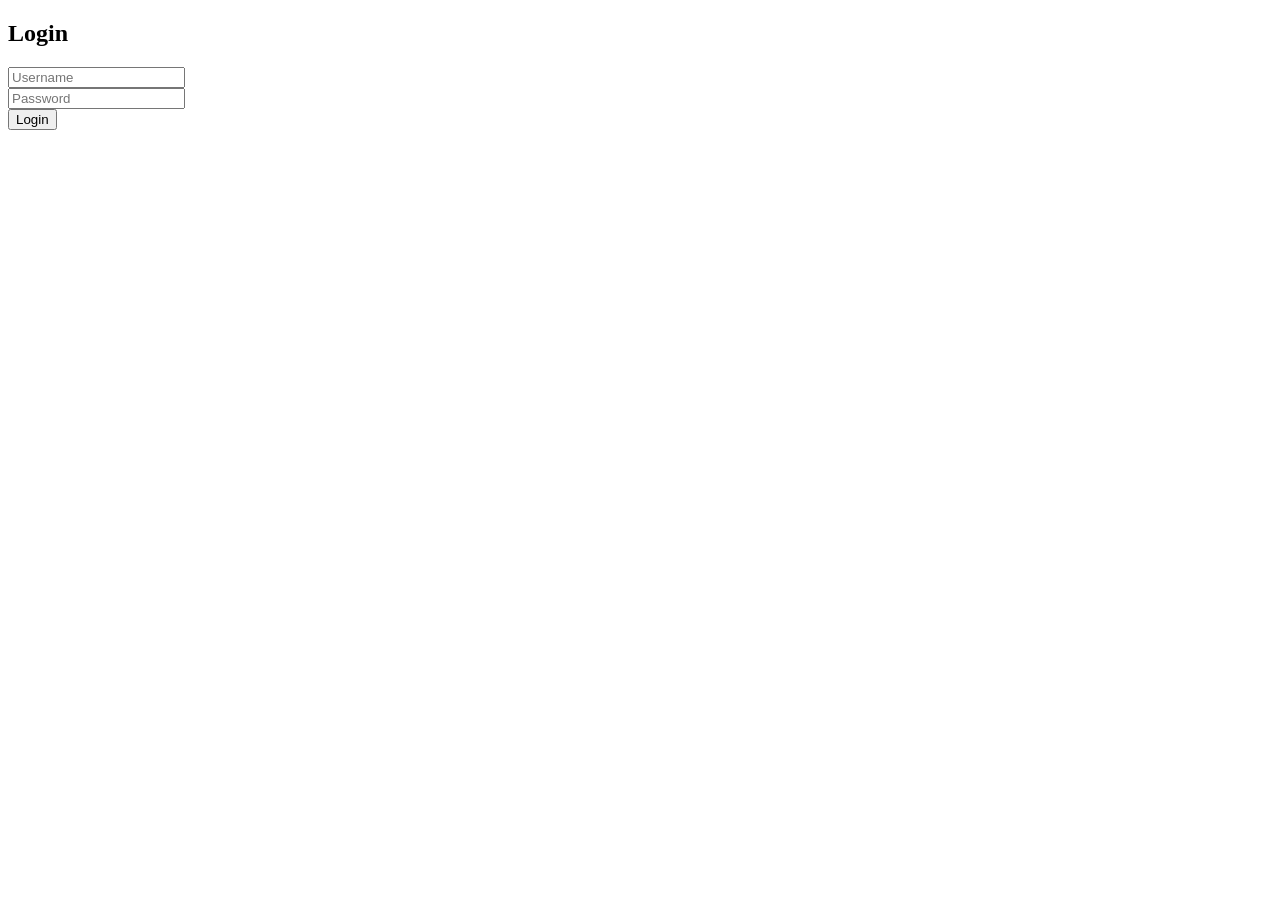
<file: index.html>
<!DOCTYPE html>
<html>
<head>
    <title>MFA Login</title>
    <link rel="stylesheet" href="style.css">
</head>
<body>
    <h2>Login</h2>
    <form action="/login" method="post">
        <input type="text" name="username" placeholder="Username" required><br>
        <input type="password" name="password" placeholder="Password" required><br>
        <button type="submit">Login</button>
    </form>
</body>
</html>
</file>
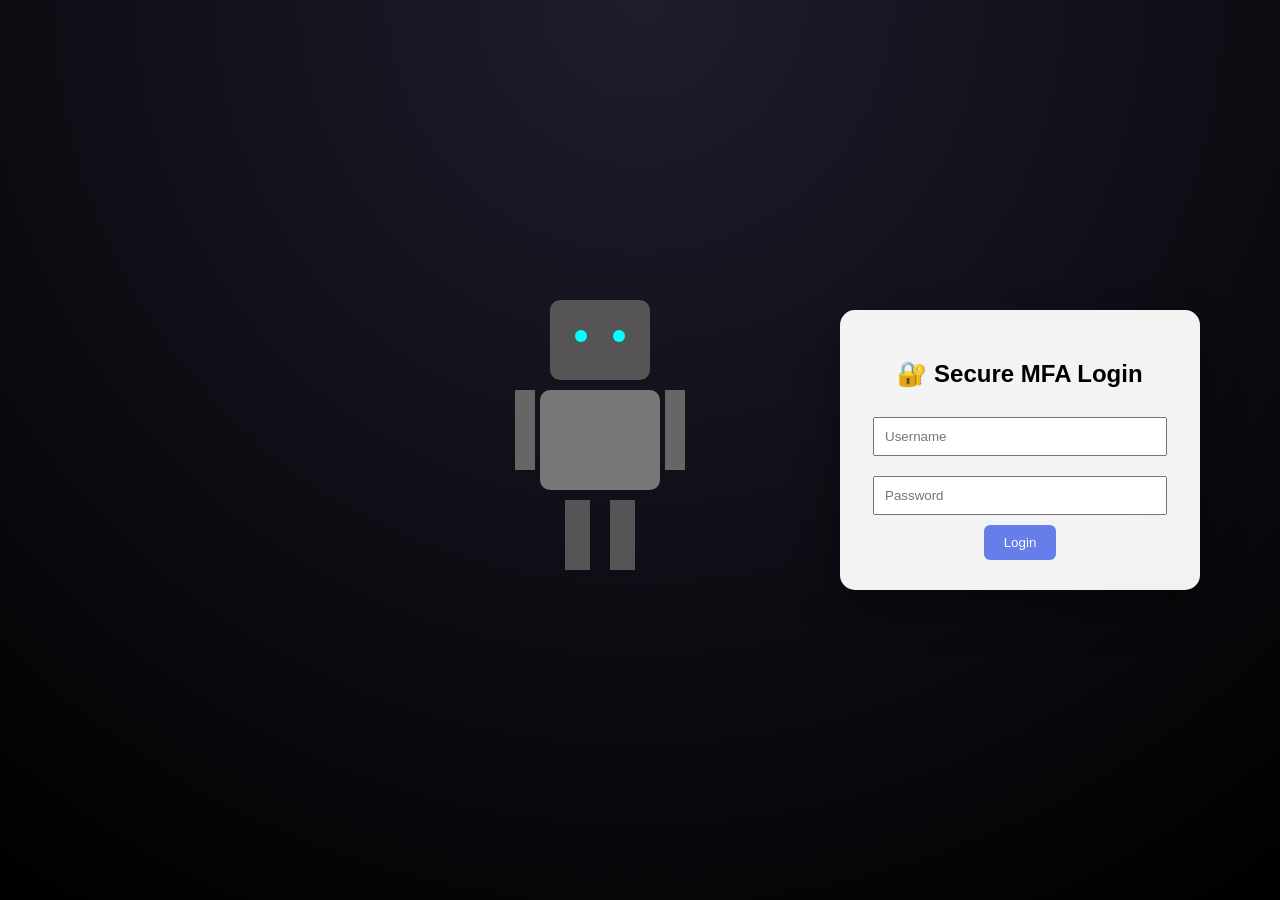
<file: login.html>
<!DOCTYPE html>
<html lang="en">
<head>
    <title>MFA Secure Login</title>
    <link rel="stylesheet" href="style.css">
</head>
<body class="robot-bg">

    <div class="scene">
        <div class="robot">
            <div class="head">
                <div class="eye left"></div>
                <div class="eye right"></div>
            </div>
            <div class="body"></div>
            <div class="arm left"></div>
            <div class="arm right"></div>
            <div class="leg left"></div>
            <div class="leg right"></div>
        </div>
    </div>

    <div class="login-card">
        <h2>🔐 Secure MFA Login</h2>
        <form action="/login" method="post">
            <input type="text" name="username" placeholder="Username" required>
            <input type="password" name="password" placeholder="Password" required>
            <button>Login</button>
        </form>
    </div>

</body>
</html>
</file>
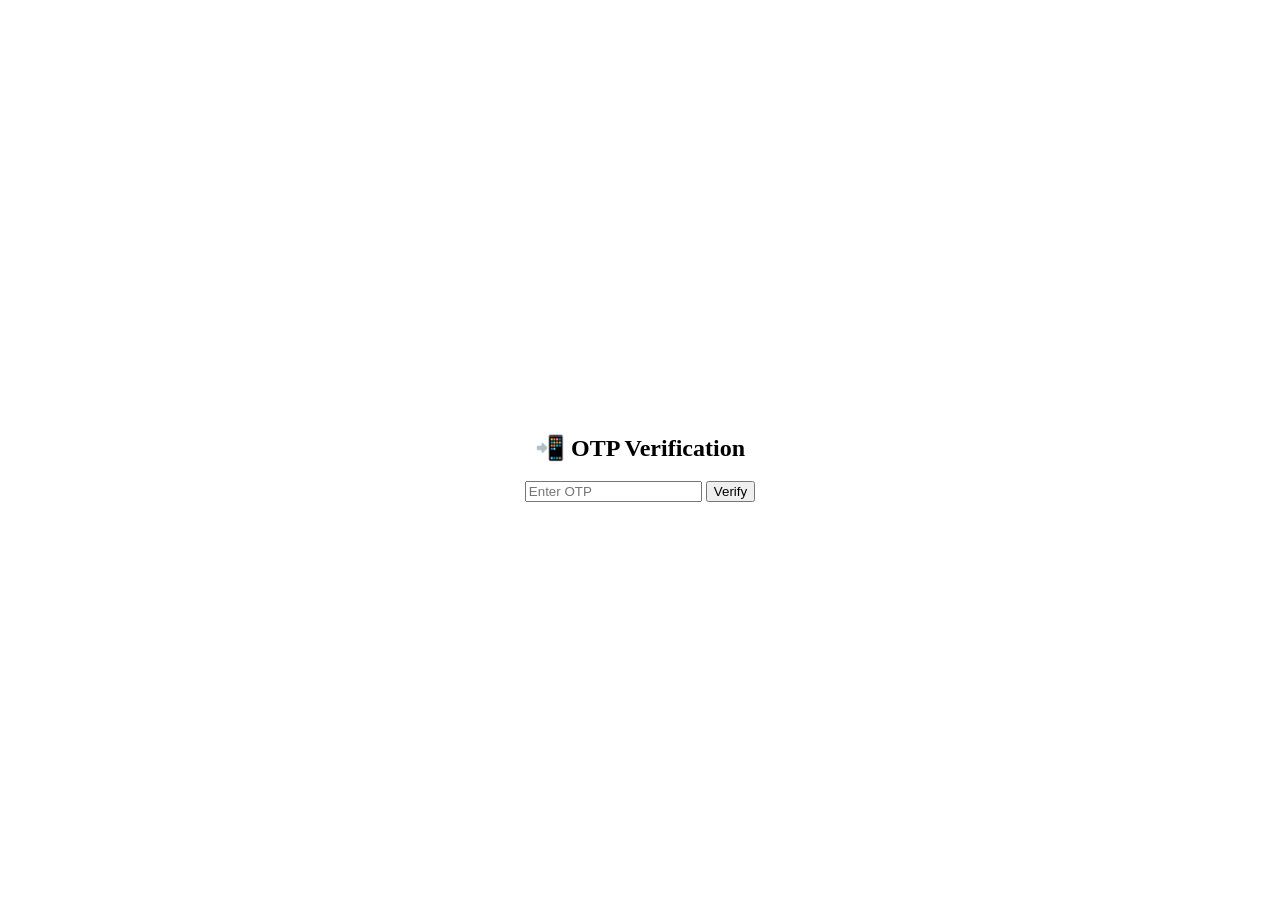
<file: otp.html>
<!DOCTYPE html>
<html>
<head>
    <title>OTP Verification</title>
    <link rel="stylesheet" href="style.css">
</head>
<body class="center">
    <div class="card">
        <h2>📲 OTP Verification</h2>
        <form action="/verify-otp" method="post">
            <input type="number" name="otp" placeholder="Enter OTP" required>
            <button>Verify</button>
        </form>
    </div>
</body>
</html>
</file>
<file: style.css>
/* BACKGROUND */
.robot-bg {
    margin: 0;
    height: 100vh;
    background: radial-gradient(circle at top, #1f1c2c, #000);
    display: flex;
    justify-content: center;
    align-items: center;
    overflow: hidden;
    font-family: Arial, sans-serif;
}

/* LOGIN CARD */
.login-card {
    position: absolute;
    right: 80px;
    background: rgba(255,255,255,0.95);
    padding: 30px;
    width: 300px;
    border-radius: 15px;
    text-align: center;
    box-shadow: 0 20px 40px rgba(0,0,0,0.4);
}

.login-card input {
    width: 90%;
    padding: 10px;
    margin: 10px 0;
}

.login-card button {
    padding: 10px 20px;
    background: #667eea;
    color: white;
    border: none;
    border-radius: 6px;
    cursor: pointer;
}

/* 3D ROBOT SCENE */
.scene {
    width: 200px;
    height: 300px;
    perspective: 800px;
}

/* ROBOT */
.robot {
    width: 120px;
    height: 260px;
    position: relative;
    transform-style: preserve-3d;
    animation: rotateRobot 6s infinite linear;
}

/* HEAD */
.head {
    width: 100px;
    height: 80px;
    background: #555;
    border-radius: 10px;
    position: absolute;
    top: 0;
    left: 10px;
}

/* EYES */
.eye {
    width: 12px;
    height: 12px;
    background: cyan;
    border-radius: 50%;
    position: absolute;
    top: 30px;
}

.eye.left { left: 25px; }
.eye.right { right: 25px; }

/* BODY */
.body {
    width: 120px;
    height: 100px;
    background: #777;
    position: absolute;
    top: 90px;
    border-radius: 10px;
}

/* ARMS */
.arm {
    width: 20px;
    height: 80px;
    background: #666;
    position: absolute;
    top: 90px;
}

.arm.left { left: -25px; }
.arm.right { right: -25px; }

/* LEGS */
.leg {
    width: 25px;
    height: 70px;
    background: #555;
    position: absolute;
    top: 200px;
}

.leg.left { left: 25px; }
.leg.right { right: 25px; }

/* ANIMATION */
@keyframes rotateRobot {
    0% { transform: rotateY(0deg) translateY(0); }
    50% { transform: rotateY(180deg) translateY(-10px); }
    100% { transform: rotateY(360deg) translateY(0); }
}

/* SUCCESS PAGE */
.center {
    height: 100vh;
    display: flex;
    justify-content: center;
    align-items: center;
}

.card {
    background: white;
    padding: 30px;
    border-radius: 12px;
    text-align: center;
}

.tick {
    font-size: 70px;
    color: green;
}
</file>
